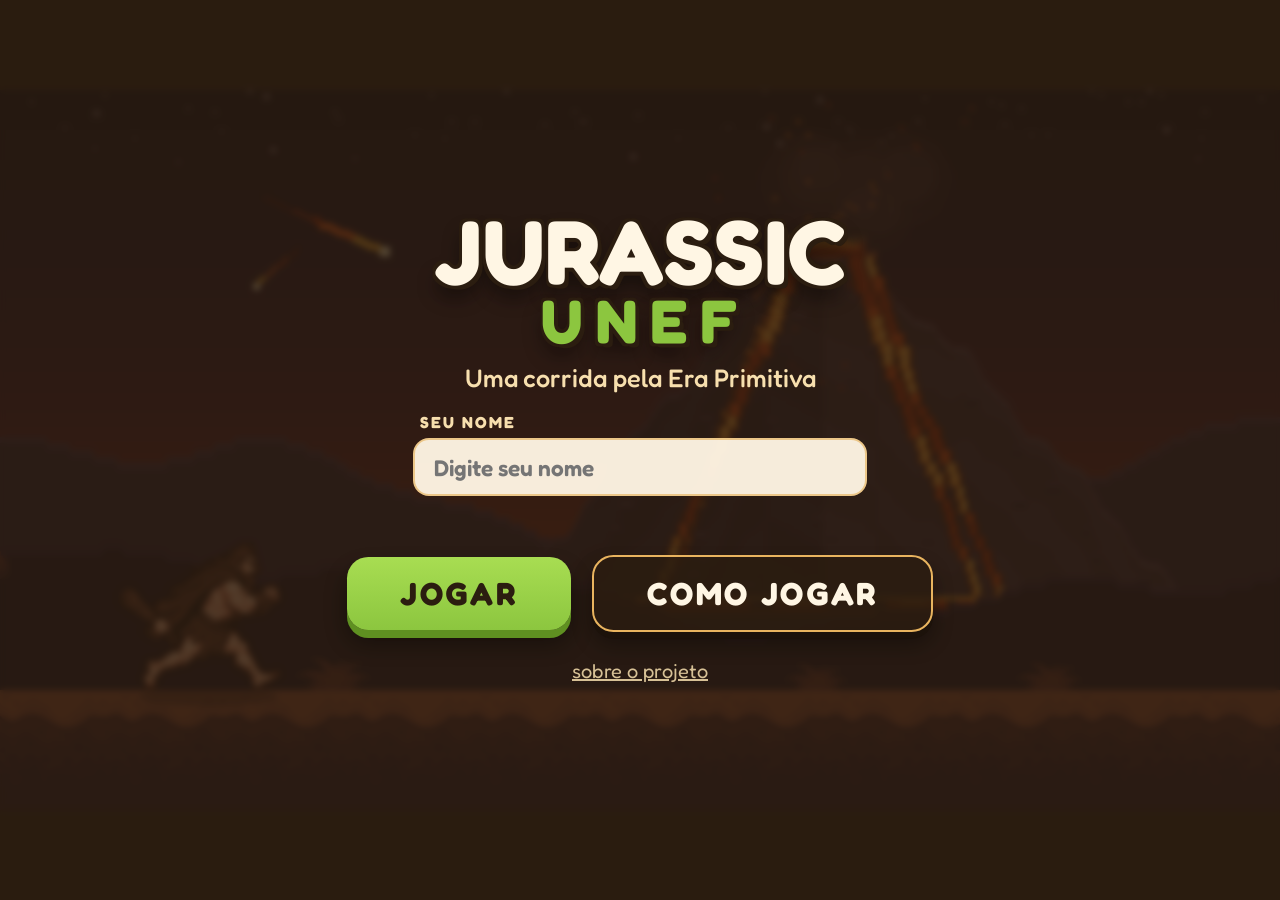
<file: index.html>
<!doctype html>
<html lang="pt-BR">
<head>
<meta charset="utf-8">
<meta name="viewport" content="width=device-width, initial-scale=1, maximum-scale=1, user-scalable=no, viewport-fit=cover">
<title>JURASSIC UNEF — uma corrida pela Era Primitiva</title>
<meta name="description" content="Joguinho interativo sobre a Era Primitiva. Corra, pule e colete ovos para descobrir curiosidades da pré-história. Projeto acadêmico UNEF.">
<meta name="theme-color" content="#2b1d10">
<meta property="og:title" content="JURASSIC UNEF">
<meta property="og:description" content="Uma corrida pela Era Primitiva. Colete ovos e descubra curiosidades da pré-história.">
<meta property="og:type" content="website">
<link rel="icon" href="data:image/svg+xml,%3Csvg xmlns='http://www.w3.org/2000/svg' viewBox='0 0 100 100'%3E%3Ctext y='.9em' font-size='90'%3E%F0%9F%A6%96%3C/text%3E%3C/svg%3E">
<link rel="preconnect" href="https://fonts.googleapis.com">
<link rel="preconnect" href="https://fonts.gstatic.com" crossorigin>
<link rel="stylesheet" href="https://fonts.googleapis.com/css2?family=Fredoka:wght@500;600;700&display=swap">
<link rel="stylesheet" href="css/style.css?v=7">
</head>
<body>

<div id="palco">
  <canvas id="tela"></canvas>
</div>

<!-- Placar durante a partida -->
<div id="hud" class="oculto">
  <div class="hud-esq">
    <span id="pontos">0</span>
    <small>RECORDE <b id="recorde">0</b></small>
  </div>
  <div class="hud-dir">
    <span class="ovos"><i></i><b id="ovos">0</b></span>
    <button id="btSom" class="icone" type="button" aria-label="Ligar ou desligar o som">🔊</button>
    <button id="btAtacar" type="button" aria-label="Atacar com o tacape">BATER</button>
  </div>
</div>

<!-- Curiosidade que aparece ao pegar um ovo -->
<div id="toast" class="oculto" role="status" aria-live="polite">
  <strong id="toastTitulo"></strong>
  <p id="toastTexto"></p>
</div>

<!-- Telas -->
<div id="carregando" class="tela">
  <h1 class="marca">JURASSIC<span>UNEF</span></h1>
  <div class="barra"><i id="progresso"></i></div>
</div>

<div id="menu" class="tela oculto">
  <h1 class="marca">JURASSIC<span>UNEF</span></h1>
  <p class="subtitulo">Uma corrida pela Era Primitiva</p>
  <label class="campo-nome" for="nomeJogador">
    <span>SEU NOME</span>
    <input id="nomeJogador" type="text" maxlength="24" autocomplete="name"
           placeholder="Digite seu nome" aria-describedby="avisoNome">
  </label>
  <p id="avisoNome" class="aviso-nome" role="alert"></p>
  <div class="acoes-menu">
    <button id="btJogar" class="botao" type="button">JOGAR</button>
    <button id="btComoJogar" class="botao secundario" type="button">COMO JOGAR</button>
  </div>
  <button id="btSobre" class="link" type="button">sobre o projeto</button>
</div>

<div id="comoJogar" class="tela oculto">
  <h2 class="titulo-fim">COMO JOGAR</h2>
  <p id="tipoControle" class="tipo-controle"></p>

  <div class="controles controles-toque" aria-label="Controles para celular ou tablet">
    <div class="controle-card">
      <span class="gesto toque" aria-hidden="true">☝</span>
      <strong>TOQUE</strong>
      <p>Toque e segure na tela para pular mais alto.</p>
    </div>
    <div class="controle-card">
      <span class="gesto arraste" aria-hidden="true">↓</span>
      <strong>ARRASTE PARA BAIXO</strong>
      <p>Deslize o dedo para passar sob as saliências.</p>
    </div>
    <div class="controle-card">
      <span class="gesto ataque" aria-hidden="true">BATER</span>
      <strong>ATAQUE</strong>
      <p>Toque em BATER para usar o tacape.</p>
    </div>
  </div>

  <div class="controles controles-teclado" aria-label="Controles para computador">
    <div class="controle-card">
      <span class="teclas" aria-hidden="true"><kbd>W</kbd><em>ou</em><kbd>↑</kbd></span>
      <strong>PULAR</strong>
      <p>Segure a tecla para pular mais alto.</p>
    </div>
    <div class="controle-card">
      <span class="teclas" aria-hidden="true"><kbd>S</kbd><em>ou</em><kbd>↓</kbd></span>
      <strong>DESLIZAR</strong>
      <p>Abaixe-se para passar sob as saliências.</p>
    </div>
    <div class="controle-card">
      <span class="teclas" aria-hidden="true"><kbd class="largo">ESPAÇO</kbd><em>ou</em><kbd>X</kbd></span>
      <strong>ATAQUE</strong>
      <p>Use o tacape para quebrar obstáculos.</p>
    </div>
  </div>

  <p class="dica-ovos"><span class="ovo-ajuda" aria-hidden="true"></span> Pegue os ovos para ganhar pontos e descobrir curiosidades.</p>
  <button id="btVoltarComoJogar" class="botao pequeno" type="button">VOLTAR</button>
</div>

<div id="fim" class="tela oculto">
  <h2 class="titulo-fim">FIM DE JOGO</h2>
  <p class="jogador-fim">JOGADOR <strong id="fimNome">Jogador(a)</strong></p>
  <div class="placar-fim">
    <span id="fimPontos">0</span>
    <small>pontos</small>
  </div>
  <p class="resumo">recorde <b id="fimRecorde">0</b> &nbsp;·&nbsp; ovos <b id="fimOvos">0</b></p>
  <div class="acoes-fim">
    <button id="btDeNovo" class="botao" type="button">JOGAR DE NOVO</button>
    <button id="btCuriosidades" class="botao-curiosidades" type="button"
            aria-label="Abrir curiosidades" title="Curiosidades">?</button>
  </div>
  <button id="btSobre2" class="link" type="button">sobre o projeto</button>
</div>

<div id="curiosidades" class="tela oculto">
  <h2 class="titulo-fim">CURIOSIDADES</h2>
  <div id="listaCuriosidades" class="lista-curiosidades"></div>
  <button id="btVoltarCuriosidades" class="botao pequeno" type="button">VOLTAR</button>
</div>

<div id="sobre" class="tela oculto">
  <h2 class="titulo-fim">SOBRE O PROJETO</h2>
  <div class="texto-sobre">
    <p><b>JURASSIC UNEF</b> é um jogo interativo criado como trabalho acadêmico
       com o tema <b>a Era Primitiva</b>.</p>
    <p>A proposta é aproximar o visitante do conteúdo de um jeito leve: a cada
       ovo de dinossauro coletado aparece uma curiosidade real sobre a
       pré-história — do domínio do fogo às pinturas rupestres.</p>
    <p class="creditos">
      Integrantes: <b id="integrantes">—</b><br>
      Cenário base: GameArt2D (licença CC0) · homem das cavernas e carnotauro:
      pacotes fornecidos<br>
      Feito com HTML5 Canvas, sem nenhuma dependência externa.
    </p>
  </div>
  <button id="btVoltar" class="botao pequeno" type="button">VOLTAR</button>
</div>

<p id="girar" class="oculto">↻ vire o celular para jogar em tela cheia</p>

<script src="js/assets-dados.js?v=7"></script>
<script src="js/assets-homem.js?v=7"></script>
<script src="js/assets-chefe.js?v=7"></script>
<script src="js/assets.js?v=7"></script>
<script src="js/curiosidades.js?v=7"></script>
<script src="js/audio.js?v=7"></script>
<script src="js/cenario-vulcanico.js?v=7"></script>
<script src="js/game.js?v=7"></script>
<script src="js/main.js?v=7"></script>
</body>
</html>
</file>
<file: css/style.css>
/* =========================================================================
   JURASSIC UNEF — estilos
   O jogo tem um mundo fixo de 960x540. O #palco so carrega o canvas, ja
   escalado e com tarja preta em volta.

   A interface (menu, placar, curiosidades) NAO fica dentro do palco: ela cobre
   a janela inteira. Em retrato o canvas vira uma faixa de ~230px de altura, e
   se o texto encolhesse junto a curiosidade sairia com 6px — ilegivel logo no
   conteudo que e o objetivo do trabalho. O tamanho do texto vem de --ui, que
   e a escala do canvas limitada a um piso e um teto (ver js/main.js).
   ========================================================================= */

:root {
  --ui: 1;          /* escala da interface, definida por js/main.js */
  --areia:        #e9b45f;
  --areia-clara:  #f7dfae;
  --creme:        #fff6e4;
  --marrom:       #4a3520;
  --marrom-forte: #2b1d10;
  --verde:        #8cc63f;
  --verde-forte:  #5f9021;
  --sombra:       rgba(43, 29, 16, .82);
}

* { box-sizing: border-box; }

html, body {
  height: 100%;
  margin: 0;
  overflow: hidden;
  background: #2b1d10;
  color: var(--creme);
  font-family: 'Fredoka', 'Segoe UI', system-ui, sans-serif;
  /* Nada de rolar, dar zoom por dois dedos ou selecionar texto sem querer:
     tudo isso atrapalha um jogo jogado com o polegar. */
  touch-action: none;
  overscroll-behavior: none;
  -webkit-user-select: none;
  user-select: none;
  -webkit-tap-highlight-color: transparent;
  display: flex;
  align-items: center;
  justify-content: center;
  flex-direction: column;
}

/* ---- Palco e canvas ---------------------------------------------------- */

/* touch-action nao e herdado: sem repetir aqui, o navegador do celular ainda
   tenta interpretar o arrasto sobre o canvas como rolagem e cancela o toque
   no meio do deslize. */
#palco, #tela, .tela, #hud, #toast { touch-action: none; }

#palco {
  position: relative;
  z-index: 0;
  box-shadow: 0 0 0 100vmax #2b1d10;   /* tarja fora da area do jogo */
}

#tela {
  display: block;
  width: 100%;
  height: 100%;
  background: #2a1428;   /* mesma familia do ceu vulcanico, enquanto carrega */
  image-rendering: pixelated;
  image-rendering: crisp-edges;
}

.oculto { display: none !important; }

/* ---- Telas cheias (menu, fim, sobre, carregando) ------------------------ */

.tela {
  position: fixed;
  inset: 0;
  z-index: 10;
  display: flex;
  flex-direction: column;
  align-items: center;
  justify-content: center;
  gap: calc(var(--ui) * 14px);
  padding: calc(var(--ui) * 24px);
  text-align: center;
  background: var(--sombra);
  -webkit-backdrop-filter: blur(3px);
  backdrop-filter: blur(3px);
  animation: aparecer .22s ease-out;
}

@keyframes aparecer { from { opacity: 0; } to { opacity: 1; } }

.marca {
  margin: 0;
  line-height: .92;
  font-size: calc(var(--ui) * 68px);
  font-weight: 700;
  letter-spacing: calc(var(--ui) * 1px);
  color: var(--creme);
  /* Contorno grosso, no espirito da arte cartoon do jogo. */
  text-shadow:
    calc(var(--ui) *  3px) calc(var(--ui) * 3px) 0 var(--marrom-forte),
    calc(var(--ui) * -2px) calc(var(--ui) * 2px) 0 var(--marrom-forte),
    calc(var(--ui) *  2px) calc(var(--ui) * -2px) 0 var(--marrom-forte),
    calc(var(--ui) * -2px) calc(var(--ui) * -2px) 0 var(--marrom-forte),
    0 calc(var(--ui) * 9px) calc(var(--ui) * 14px) rgba(0, 0, 0, .45);
}
.marca span {
  display: block;
  color: var(--verde);
  font-size: calc(var(--ui) * 46px);
  letter-spacing: calc(var(--ui) * 10px);
  margin-left: calc(var(--ui) * 10px);
}

.subtitulo {
  margin: calc(var(--ui) * -4px) 0 0;
  font-size: calc(var(--ui) * 19px);
  font-weight: 500;
  color: var(--areia-clara);
}

.titulo-fim {
  margin: 0;
  font-size: calc(var(--ui) * 34px);
  font-weight: 700;
  letter-spacing: calc(var(--ui) * 3px);
  color: var(--areia);
  text-shadow: calc(var(--ui) * 2px) calc(var(--ui) * 2px) 0 var(--marrom-forte);
}

/* ---- Botoes ------------------------------------------------------------- */

.botao {
  font: inherit;
  font-weight: 700;
  font-size: calc(var(--ui) * 24px);
  letter-spacing: calc(var(--ui) * 2px);
  color: var(--marrom-forte);
  background: linear-gradient(#a8dd52, var(--verde));
  border: 0;
  border-radius: calc(var(--ui) * 16px);
  padding: calc(var(--ui) * 13px) calc(var(--ui) * 40px);
  cursor: pointer;
  box-shadow: 0 calc(var(--ui) * 6px) 0 var(--verde-forte),
              0 calc(var(--ui) * 10px) calc(var(--ui) * 16px) rgba(0, 0, 0, .4);
  transition: transform .08s, box-shadow .08s;
}
.botao:active {
  transform: translateY(calc(var(--ui) * 5px));
  box-shadow: 0 calc(var(--ui) * 1px) 0 var(--verde-forte);
}
.botao.pequeno { font-size: calc(var(--ui) * 18px); padding: calc(var(--ui) * 10px) calc(var(--ui) * 28px); }
.botao.secundario {
  color: var(--creme);
  background: rgba(43, 29, 16, .78);
  border: calc(var(--ui) * 2px) solid var(--areia);
  box-shadow: 0 calc(var(--ui) * 5px) 0 #1c120a,
              0 calc(var(--ui) * 9px) calc(var(--ui) * 14px) rgba(0, 0, 0, .35);
}

.link {
  font: inherit;
  font-size: calc(var(--ui) * 15px);
  color: var(--areia-clara);
  background: none;
  border: 0;
  text-decoration: underline;
  opacity: .85;
  cursor: pointer;
  padding: calc(var(--ui) * 6px);
}

.icone {
  font-size: calc(var(--ui) * 20px);
  line-height: 1;
  background: rgba(43, 29, 16, .45);
  border: 0;
  border-radius: 50%;
  width: calc(var(--ui) * 38px);
  height: calc(var(--ui) * 38px);
  cursor: pointer;
  color: var(--creme);
}

/* ---- Menu e nome do jogador -------------------------------------------- */

.campo-nome {
  display: flex;
  flex-direction: column;
  align-items: flex-start;
  gap: calc(var(--ui) * 5px);
  width: min(calc(var(--ui) * 340px), 86vw);
}
.campo-nome span {
  margin-left: calc(var(--ui) * 5px);
  color: var(--areia-clara);
  font-size: calc(var(--ui) * 12px);
  font-weight: 700;
  letter-spacing: calc(var(--ui) * 1.5px);
}
.campo-nome input {
  width: 100%;
  border: calc(var(--ui) * 2px) solid rgba(233, 180, 95, .65);
  border-radius: calc(var(--ui) * 12px);
  padding: calc(var(--ui) * 10px) calc(var(--ui) * 14px);
  color: var(--marrom-forte);
  background: rgba(255, 246, 228, .96);
  font: 600 calc(var(--ui) * 17px)/1.2 'Fredoka', sans-serif;
  outline: 0;
  touch-action: manipulation;
  -webkit-user-select: text;
  user-select: text;
}
.campo-nome input:focus { border-color: var(--verde); box-shadow: 0 0 0 calc(var(--ui) * 3px) rgba(140, 198, 63, .3); }
.campo-nome input[aria-invalid="true"] { border-color: #ff795d; }
.aviso-nome {
  margin: 0;
  min-height: calc(var(--ui) * 16px);
  color: #ffb09f;
  font-size: calc(var(--ui) * 13px);
  line-height: 1;
}
.acoes-menu,
.acoes-fim {
  display: flex;
  align-items: center;
  justify-content: center;
  gap: calc(var(--ui) * 16px);
}

/* ---- Como jogar -------------------------------------------------------- */

.tipo-controle {
  margin: calc(var(--ui) * -5px) 0 0;
  color: var(--areia-clara);
  font-size: calc(var(--ui) * 15px);
}
.controles {
  display: none;
  grid-template-columns: repeat(3, minmax(0, 1fr));
  gap: calc(var(--ui) * 12px);
  width: min(calc(var(--ui) * 720px), 94vw);
}
body.modo-toque .controles-toque,
body.modo-teclado .controles-teclado { display: grid; }
.controle-card {
  min-width: 0;
  padding: calc(var(--ui) * 15px) calc(var(--ui) * 12px);
  border: calc(var(--ui) * 2px) solid rgba(233, 180, 95, .42);
  border-radius: calc(var(--ui) * 16px);
  background: rgba(43, 29, 16, .76);
}
.controle-card strong {
  display: block;
  margin-top: calc(var(--ui) * 8px);
  color: var(--areia);
  font-size: calc(var(--ui) * 15px);
  letter-spacing: calc(var(--ui) * .5px);
}
.controle-card p {
  margin: calc(var(--ui) * 5px) 0 0;
  color: var(--areia-clara);
  font-size: calc(var(--ui) * 13px);
  line-height: 1.35;
}
.gesto {
  display: inline-flex;
  align-items: center;
  justify-content: center;
  width: calc(var(--ui) * 58px);
  height: calc(var(--ui) * 58px);
  color: var(--creme);
  font-size: calc(var(--ui) * 36px);
  line-height: 1;
}
.gesto.arraste {
  border: calc(var(--ui) * 2px) dashed var(--areia);
  border-radius: 999px;
  animation: indicar-arraste 1.4s ease-in-out infinite;
}
.gesto.ataque {
  width: calc(var(--ui) * 66px);
  height: calc(var(--ui) * 66px);
  border: calc(var(--ui) * 3px) solid #ffc247;
  border-radius: 50%;
  background: radial-gradient(circle at 40% 32%, #e35b1c, #8f2205 72%);
  font-size: calc(var(--ui) * 12px);
  font-weight: 700;
}
@keyframes indicar-arraste {
  0%, 100% { transform: translateY(calc(var(--ui) * -4px)); }
  50% { transform: translateY(calc(var(--ui) * 5px)); }
}
.teclas {
  display: flex;
  min-height: calc(var(--ui) * 58px);
  align-items: center;
  justify-content: center;
  gap: calc(var(--ui) * 7px);
}
.teclas kbd {
  min-width: calc(var(--ui) * 44px);
  padding: calc(var(--ui) * 9px) calc(var(--ui) * 10px);
  border: calc(var(--ui) * 2px) solid var(--areia);
  border-radius: calc(var(--ui) * 8px);
  color: var(--marrom-forte);
  background: var(--creme);
  box-shadow: 0 calc(var(--ui) * 4px) 0 #b27c3d;
  font: 700 calc(var(--ui) * 17px)/1 'Fredoka', sans-serif;
}
.teclas kbd.largo { min-width: calc(var(--ui) * 88px); font-size: calc(var(--ui) * 12px); }
.teclas em { color: var(--areia-clara); font-size: calc(var(--ui) * 11px); font-style: normal; }
.dica-ovos {
  display: flex;
  align-items: center;
  gap: calc(var(--ui) * 9px);
  margin: 0;
  color: var(--areia-clara);
  font-size: calc(var(--ui) * 14px);
}
.ovo-ajuda {
  flex: 0 0 auto;
  width: calc(var(--ui) * 16px);
  height: calc(var(--ui) * 21px);
  background: var(--creme);
  border: calc(var(--ui) * 2px) solid var(--marrom-forte);
  border-radius: 50% 50% 50% 50% / 62% 62% 38% 38%;
}

/* ---- Carregando --------------------------------------------------------- */

.barra {
  width: calc(var(--ui) * 260px);
  height: calc(var(--ui) * 12px);
  border-radius: 999px;
  background: rgba(0, 0, 0, .35);
  overflow: hidden;
}
.barra i {
  display: block;
  height: 100%;
  width: 0;
  border-radius: 999px;
  background: linear-gradient(90deg, var(--areia), var(--verde));
  transition: width .18s;
}

/* ---- HUD ---------------------------------------------------------------- */

#hud {
  position: fixed;
  inset: 0 0 auto 0;
  z-index: 5;
  display: flex;
  align-items: flex-start;
  justify-content: space-between;
  padding: calc(var(--ui) * 14px) calc(var(--ui) * 18px);
  pointer-events: none;
  text-shadow: 0 calc(var(--ui) * 2px) calc(var(--ui) * 5px) rgba(0, 0, 0, .55);
}
#hud button { pointer-events: auto; }

#btAtacar {
  position: fixed;
  right: max(calc(var(--ui) * 18px), env(safe-area-inset-right));
  bottom: max(calc(var(--ui) * 18px), env(safe-area-inset-bottom));
  width: calc(var(--ui) * 78px);
  height: calc(var(--ui) * 78px);
  border: calc(var(--ui) * 3px) solid #ffc247;
  border-radius: 50%;
  color: #fff3e0;
  background: radial-gradient(circle at 40% 32%, #e35b1c, #8f2205 72%);
  box-shadow: 0 calc(var(--ui) * 5px) 0 #4a1206,
              0 0 calc(var(--ui) * 18px) rgba(255, 95, 20, .46);
  font: 700 calc(var(--ui) * 15px)/1 'Fredoka', sans-serif;
  letter-spacing: calc(var(--ui) * .5px);
  text-shadow: 0 calc(var(--ui) * 2px) 0 #4a1206;
  cursor: pointer;
}
#btAtacar:active {
  transform: translateY(calc(var(--ui) * 4px));
  box-shadow: 0 calc(var(--ui) * 1px) 0 #4a1206;
}

.hud-esq { display: flex; flex-direction: column; line-height: 1; }
#pontos {
  font-size: calc(var(--ui) * 40px);
  font-weight: 700;
  color: var(--creme);
}
#pontos.marco { animation: pulo-placar .45s ease-out; }
@keyframes pulo-placar {
  0%   { transform: scale(1);    color: var(--creme); }
  35%  { transform: scale(1.28); color: var(--verde); }
  100% { transform: scale(1);    color: var(--creme); }
}
.hud-esq small {
  font-size: calc(var(--ui) * 13px);
  color: var(--areia-clara);
  letter-spacing: calc(var(--ui) * 1px);
  margin-top: calc(var(--ui) * 3px);
}

.hud-dir { display: flex; align-items: center; gap: calc(var(--ui) * 10px); }
.ovos {
  display: flex;
  align-items: center;
  gap: calc(var(--ui) * 6px);
  font-size: calc(var(--ui) * 22px);
  font-weight: 700;
}
/* Iconezinho de ovo desenhado em CSS, para nao carregar mais um arquivo. */
.ovos i {
  width: calc(var(--ui) * 15px);
  height: calc(var(--ui) * 20px);
  background: var(--creme);
  border: calc(var(--ui) * 2px) solid var(--marrom-forte);
  border-radius: 50% 50% 50% 50% / 62% 62% 38% 38%;
}

/* ---- Toast de curiosidade ----------------------------------------------- */

#toast {
  position: fixed;
  z-index: 6;
  left: 50%;
  top: calc(var(--ui) * 76px);
  transform: translateX(-50%);
  width: min(calc(var(--ui) * 560px), 92vw);
  padding: calc(var(--ui) * 12px) calc(var(--ui) * 18px);
  border-radius: calc(var(--ui) * 14px);
  background: rgba(43, 29, 16, .9);
  border-left: calc(var(--ui) * 5px) solid var(--verde);
  box-shadow: 0 calc(var(--ui) * 8px) calc(var(--ui) * 20px) rgba(0, 0, 0, .45);
  text-align: left;
  animation: entra-toast .3s cubic-bezier(.2, 1.3, .5, 1);
  pointer-events: none;
}
@keyframes entra-toast {
  from { opacity: 0; transform: translate(-50%, calc(var(--ui) * -18px)); }
  to   { opacity: 1; transform: translate(-50%, 0); }
}
#toast.saindo { opacity: 0; transition: opacity .35s; }
#toastTitulo {
  display: block;
  font-size: calc(var(--ui) * 16px);
  color: var(--verde);
  margin-bottom: calc(var(--ui) * 3px);
}
#toastTexto {
  margin: 0;
  font-size: calc(var(--ui) * 14px);
  font-weight: 500;
  line-height: 1.4;
  color: var(--creme);
}

/* ---- Tela de fim -------------------------------------------------------- */

.placar-fim { display: flex; align-items: baseline; gap: calc(var(--ui) * 8px); }
.placar-fim span {
  font-size: calc(var(--ui) * 64px);
  font-weight: 700;
  line-height: 1;
  color: var(--creme);
}
.placar-fim small { font-size: calc(var(--ui) * 17px); color: var(--areia-clara); }

.resumo {
  margin: calc(var(--ui) * -6px) 0 0;
  font-size: calc(var(--ui) * 15px);
  color: var(--areia-clara);
}
.resumo b { color: var(--creme); }

.jogador-fim {
  margin: 0;
  color: var(--areia-clara);
  font-size: calc(var(--ui) * 13px);
  letter-spacing: calc(var(--ui) * 1px);
}
.jogador-fim strong {
  display: block;
  margin-top: calc(var(--ui) * 4px);
  color: var(--creme);
  font-size: calc(var(--ui) * 23px);
  letter-spacing: 0;
}
.botao-curiosidades {
  display: inline-flex;
  align-items: center;
  justify-content: center;
  width: calc(var(--ui) * 58px);
  height: calc(var(--ui) * 58px);
  padding: 0;
  border: calc(var(--ui) * 3px) solid var(--areia);
  border-radius: 50%;
  color: var(--marrom-forte);
  background: var(--creme);
  box-shadow: 0 calc(var(--ui) * 5px) 0 #a56c2d,
              0 calc(var(--ui) * 9px) calc(var(--ui) * 14px) rgba(0, 0, 0, .35);
  font: 700 calc(var(--ui) * 34px)/1 'Fredoka', sans-serif;
  cursor: pointer;
}
.botao-curiosidades:active { transform: translateY(calc(var(--ui) * 4px)); box-shadow: 0 calc(var(--ui) * 1px) 0 #a56c2d; }

/* ---- Galeria de curiosidades ------------------------------------------ */

#curiosidades { padding-bottom: max(calc(var(--ui) * 20px), env(safe-area-inset-bottom)); }
.lista-curiosidades {
  width: min(calc(var(--ui) * 720px), 94vw);
  max-height: min(68vh, calc(var(--ui) * 430px));
  padding: calc(var(--ui) * 5px) calc(var(--ui) * 8px) calc(var(--ui) * 5px) calc(var(--ui) * 3px);
  overflow-y: auto;
  overscroll-behavior: contain;
  touch-action: pan-y;
  scrollbar-color: var(--areia) rgba(43, 29, 16, .55);
}
.lista-curiosidades article {
  display: grid;
  grid-template-columns: auto 1fr;
  gap: calc(var(--ui) * 13px);
  margin-bottom: calc(var(--ui) * 10px);
  padding: calc(var(--ui) * 13px) calc(var(--ui) * 16px);
  border-left: calc(var(--ui) * 5px) solid var(--areia);
  border-radius: calc(var(--ui) * 12px);
  background: rgba(43, 29, 16, .82);
  text-align: left;
}
.numero-curiosidade {
  color: var(--verde);
  font-size: calc(var(--ui) * 18px);
  font-weight: 700;
}
.lista-curiosidades strong {
  display: block;
  color: var(--areia);
  font-size: calc(var(--ui) * 15px);
  text-transform: uppercase;
}
.lista-curiosidades p {
  margin: calc(var(--ui) * 4px) 0 0;
  color: var(--creme);
  font-size: calc(var(--ui) * 13px);
  line-height: 1.4;
}

/* ---- Sobre --------------------------------------------------------------- */

.texto-sobre {
  max-width: calc(var(--ui) * 560px);
  font-size: calc(var(--ui) * 15px);
  font-weight: 500;
  line-height: 1.55;
  color: var(--areia-clara);
  text-align: left;
}
.texto-sobre p { margin: 0 0 calc(var(--ui) * 10px); }
.texto-sobre b { color: var(--creme); }
.creditos { font-size: calc(var(--ui) * 13px); opacity: .8; }

/* ---- Aviso de girar o celular -------------------------------------------- */

#girar {
  position: fixed;
  z-index: 4;
  bottom: calc(var(--ui) * 12px);
  margin: 0;
  font-size: 13px;
  color: var(--areia-clara);
  opacity: .6;
  animation: respira 2.4s ease-in-out infinite;
}
@keyframes respira { 50% { opacity: .25; } }

/* Quem preferir menos movimento nao leva animacao nenhuma. */
@media (prefers-reduced-motion: reduce) {
  *, *::before, *::after { animation-duration: .01ms !important; animation-iteration-count: 1 !important; }
}

@media (max-width: 700px), (max-height: 520px) {
  .tela { gap: calc(var(--ui) * 9px); padding: calc(var(--ui) * 14px); }
  .marca { font-size: calc(var(--ui) * 52px); }
  .marca span { font-size: calc(var(--ui) * 34px); }
  .acoes-menu { gap: calc(var(--ui) * 10px); }
  .acoes-menu .botao { font-size: calc(var(--ui) * 17px); padding: calc(var(--ui) * 10px) calc(var(--ui) * 20px); }
  .controles { gap: calc(var(--ui) * 8px); }
  .controle-card { padding: calc(var(--ui) * 10px) calc(var(--ui) * 8px); }
  .controle-card p { font-size: calc(var(--ui) * 11px); }
  .gesto, .teclas { transform: scale(.88); }
}

@media (max-width: 520px) and (orientation: portrait) {
  .acoes-menu { flex-direction: column; }
  .controles { grid-template-columns: 1fr; max-height: 56vh; overflow-y: auto; touch-action: pan-y; }
  .controle-card { display: grid; grid-template-columns: calc(var(--ui) * 76px) 1fr; align-items: center; text-align: left; }
  body.modo-teclado .controle-card { grid-template-columns: calc(var(--ui) * 150px) 1fr; }
  .controle-card .gesto, .controle-card .teclas { grid-row: span 2; }
  .controle-card strong { margin-top: 0; }
  .dica-ovos { max-width: 90vw; }
}
</file>
